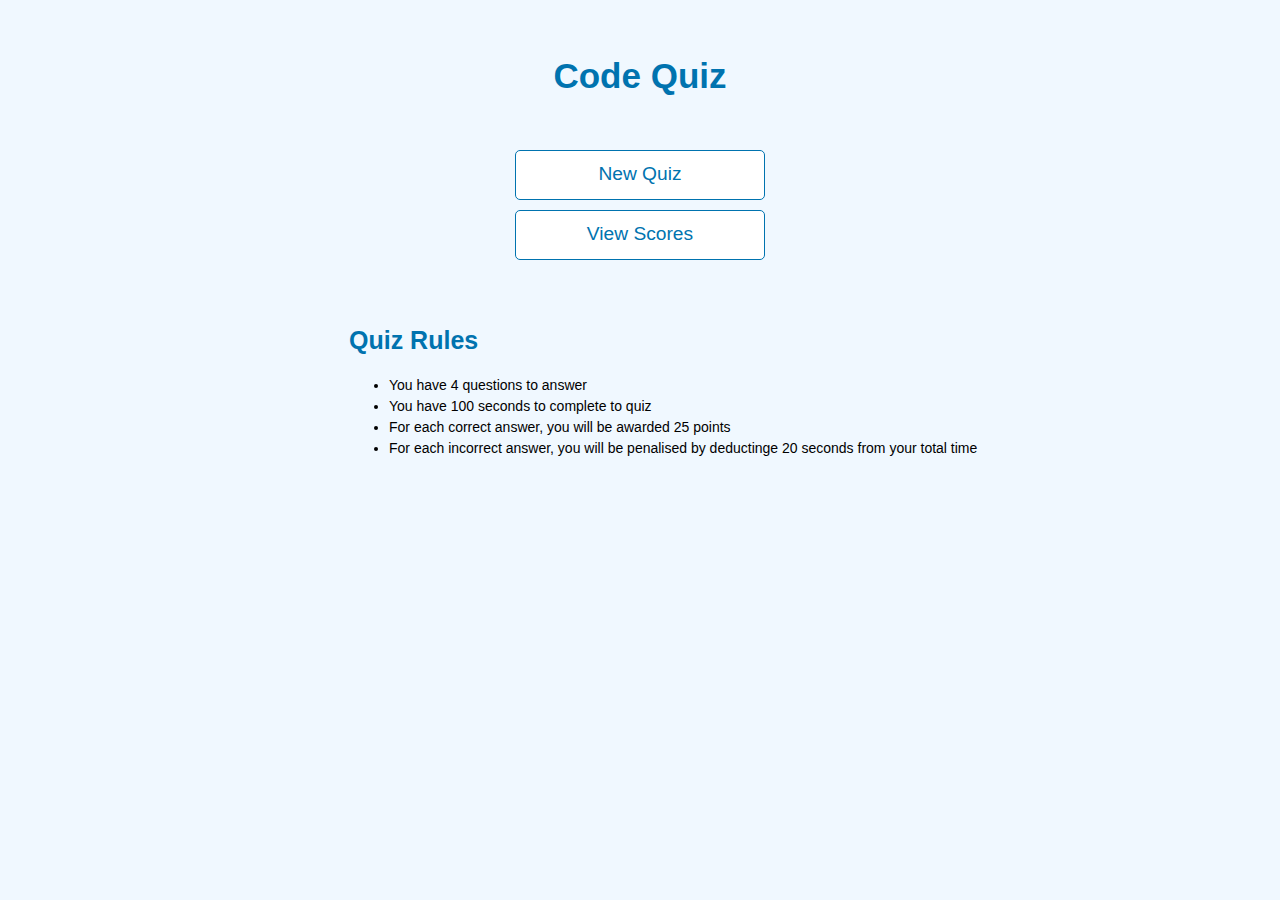
<file: index.html>
<!DOCTYPE html>
<html lang="en">
<head>
    <meta charset="UTF-8">
    <meta http-equiv="X-UA-Compatible" content="IE=edge">
    <meta name="viewport" content="width=device-width, initial-scale=1.0">
    <title>Code Quiz</title>
    <link rel="stylesheet" href="./assets/styles/styles.css">
    <link rel="icon" type="image/x-icon" href="./assets/images/favicon_io/android-chrome-512x512.png">
</head>
<body>
    <main>
        <h1>Code Quiz</h1>
        <section>
            <a class="button" href="quiz.html">New Quiz</a>
            <a class="button" href="scores.html">View Scores</a>
        </section>
    </main>
    <div class="rules">
        <h2 class="rulesHead">Quiz Rules</h2>
        <ul class="rulesItems">
            <li>You have 4 questions to answer</li>
            <li>You have 100 seconds to complete to quiz</li>
            <li>For each correct answer, you will be awarded 25 points</li>
            <li>For each incorrect answer, you will be penalised by deductinge 20 seconds from your total time</li>
        </ul>
    </div>
</body>
</html>
</file>
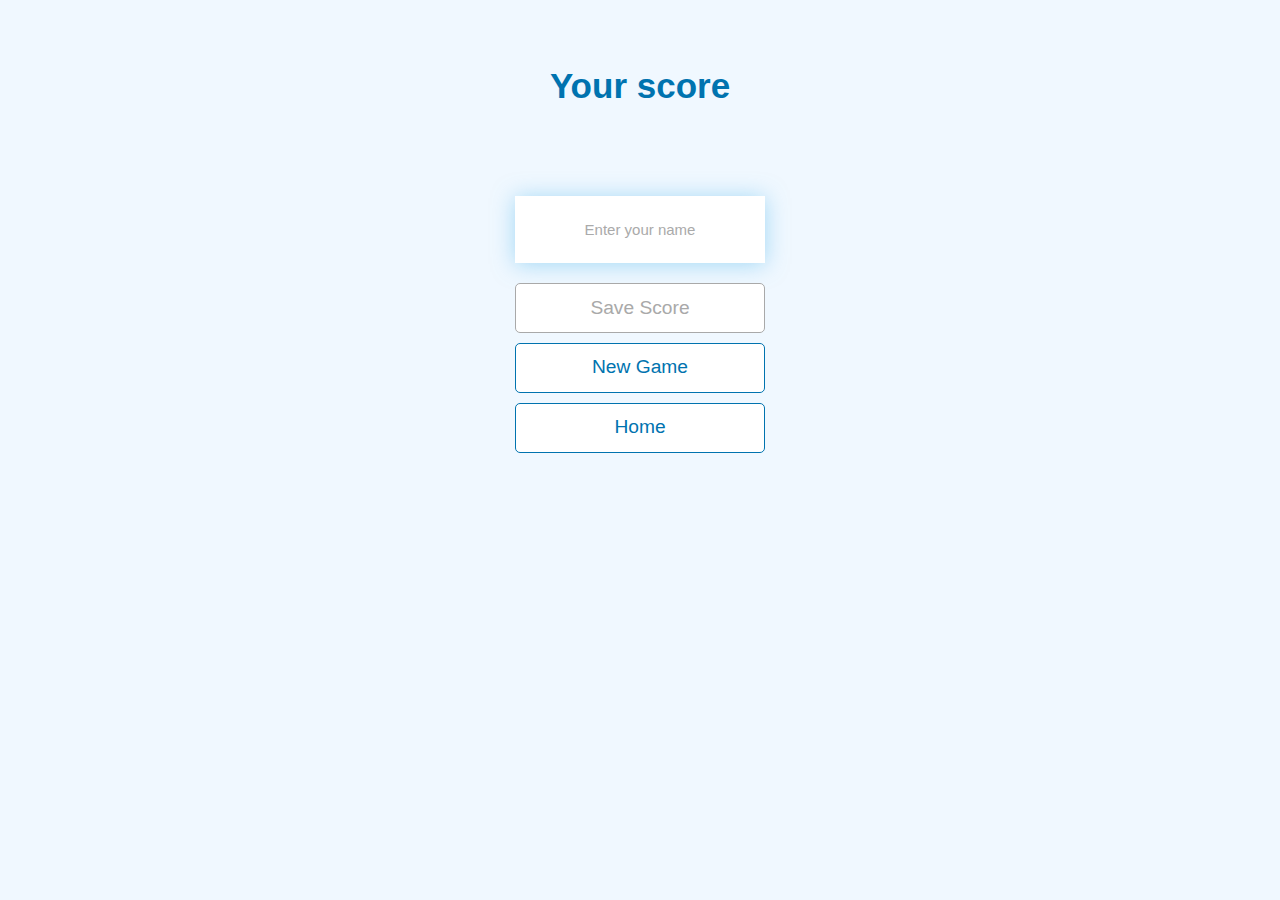
<file: end.html>
<!DOCTYPE html>
<html lang="en">
<head>
    <meta charset="UTF-8">
    <meta http-equiv="X-UA-Compatible" content="IE=edge">
    <meta name="viewport" content="width=device-width, initial-scale=1.0">
    <meta name="google" content="notranslate">
    <meta http-equiv="Content-Language" content="en">
    <title>Code Quiz Result</title>
    <link rel="stylesheet" href="./assets/styles/styles.css">
    <link rel="icon" type="image/x-icon" href="./assets/images/favicon_io/android-chrome-512x512.png">
</head>
<body>
    <div class="container">
        <div id="result" class="flex-center flex-column">
            <h1 id="score">Your score</h1>
            <h2 id="finalScore"></h2>
            <form>
                <input 
                    type="text" 
                    name="username" 
                    id="username"
                    placeholder="Enter your name"
                    
                />
                <button 
                    type="submit" 
                    class="button" 
                    id="saveScoreButton"
                    onclick="saveHighScore(event)"
                    disabled
                >
                    Save Score
                </button>
            </form>
            <a class="button" href="quiz.html">New Game</a>
            <a class="button" href="index.html">Home</a>
        </div>
    </div>
    <script src="./assets/js/end.js"></script>
</body>
</html>
</file>
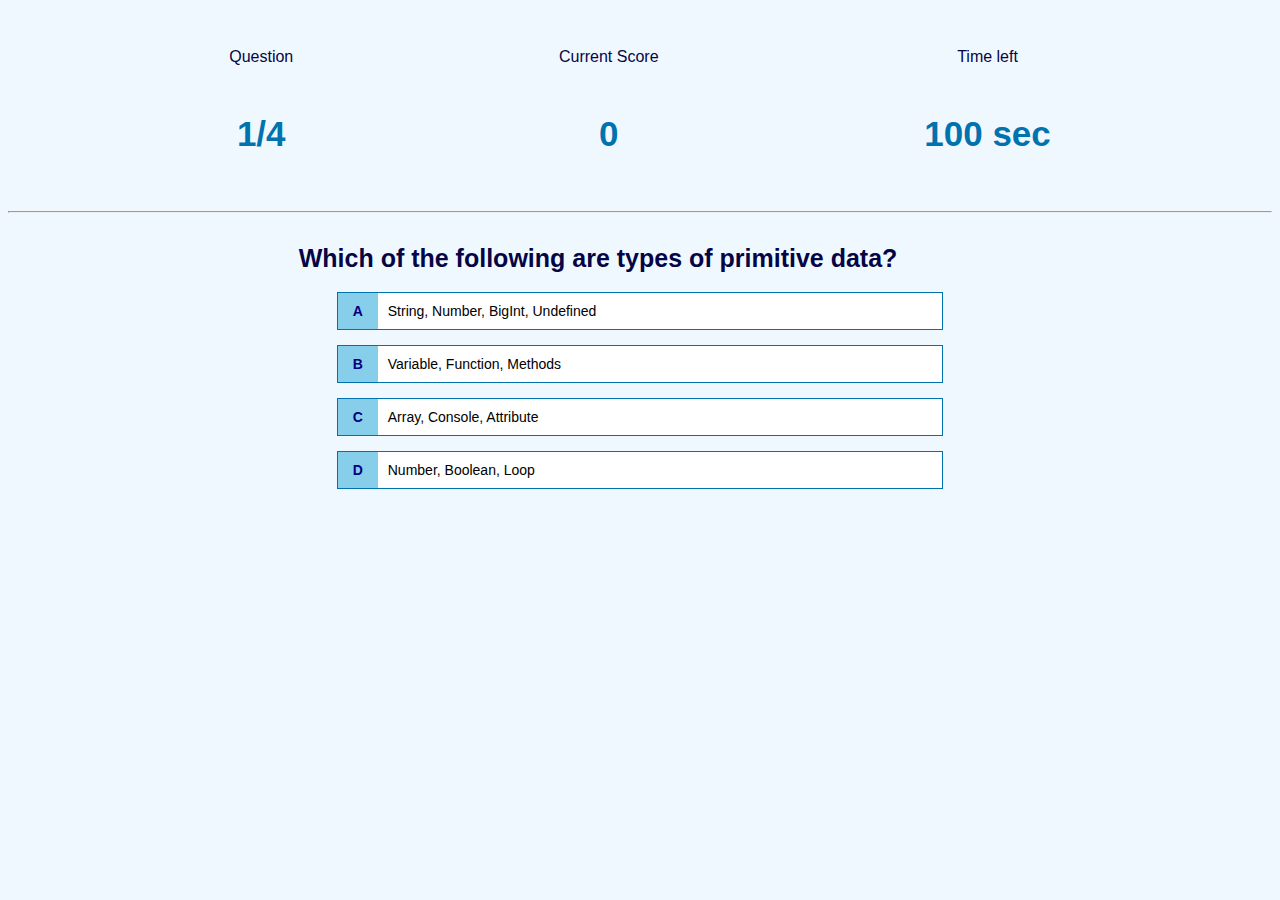
<file: quiz.html>
<!DOCTYPE html>
<html lang="en">
<head>
    <meta charset="UTF-8">
    <meta http-equiv="X-UA-Compatible" content="IE=edge">
    <meta name="viewport" content="width=device-width, initial-scale=1.0">
    <title>Code Quiz</title>
    <link rel="stylesheet" href="./assets/styles/styles.css">
    <link rel="stylesheet" href="./assets/styles/quiz.css">
    <link rel="icon" type="image/x-icon" href="./assets/images/favicon_io/android-chrome-512x512.png">
</head>
<body>
    <div id="hud">
        <div id="hud-item">
          <p class="hud-prefix">
            Question
          </p>
          <h1 class="hud-main-text" id="questionCounter"></h1>
        </div>
        <div id="hud-item">
          <p class="hud-prefix">
            Current Score
          </p>
          <h1 class="hud-main-text" id="score">0</h1>
        </div>
        <div id="hud-item">
            <p class="hud-prefix">
              Time left
            </p>
            <h1 class="hud-main-text" id="timer"></h1>
          </div>
      </div>
    <hr>
    <div class="quizBox">
        <div id="quiz" class="justify-center flex-column">
            <h2 id="question">What is your answer to this question?</h2>
            <div class="answers">
                <p class="prefix">A</p>
                <p class="answerText" data-number="1">Answer 1</p>
            </div>
            <div class="answers">
                <p class="prefix">B</p>
                <p class="answerText" data-number="2">Answer 2</p>
            </div>
            <div class="answers">
                <p class="prefix">C</p>
                <p class="answerText" data-number="3">Answer 3</p>
            </div>
            <div class="answers">
                <p class="prefix">D</p>
                <p class="answerText" data-number="4">Answer 4</p>
            </div>
        </div>
        <div class="result">
            <p id="correct" class="Correct" style="display: none;">Correct</p>
            <p id="incorrect" class="Incorrect" style="display: none;">Incorrect. Penalty: 20 seconds.</p>
        </div>
    </div>
    <script src="./assets/js/quiz.js"></script>

</body>
</html>
</file>
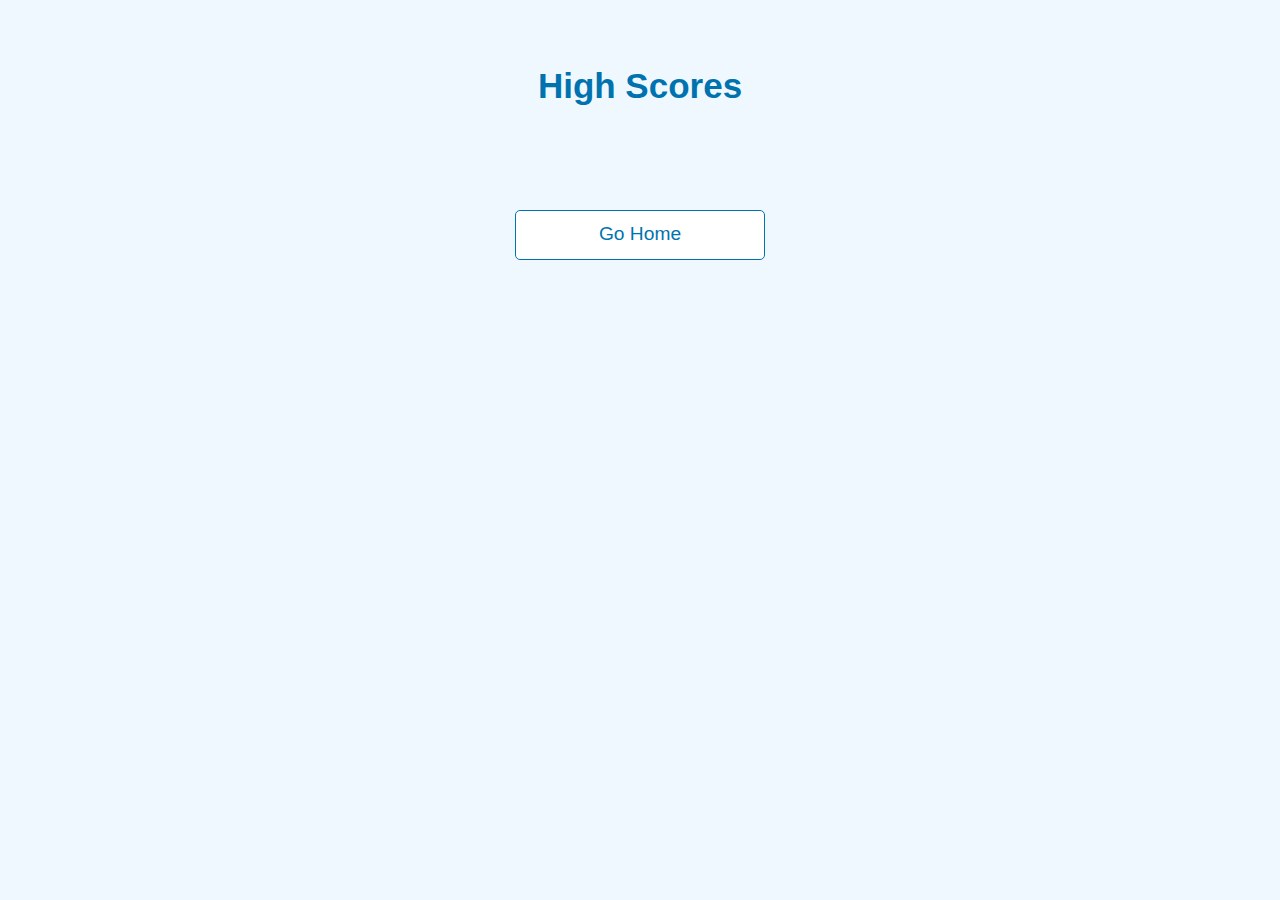
<file: scores.html>
<!DOCTYPE html>
<html lang="en">
<head>
    <meta charset="UTF-8">
    <meta http-equiv="X-UA-Compatible" content="IE=edge">
    <meta name="viewport" content="width=device-width, initial-scale=1.0">
    <title>High Scores</title>
    <link rel="stylesheet" href="./assets/styles/styles.css">
    <link rel="stylesheet" href="./assets/styles/scores.css">
    <link rel="icon" type="image/x-icon" href="./assets/images/favicon_io/android-chrome-512x512.png">
</head>
<body>
    <div class="container">
        <div id="highScores" class="flex-center flex-column">
          <h1 id="finalScore">High Scores</h1>
          <div id="resultBox">
            <ul id="highScoresList"></ul>
          </div>
          <a class="button" href="index.html">Go Home</a>
        </div>
      </div>
      <script src="./assets/js/scores.js"></script>
</body>
</html>
</file>
<file: assets/styles/styles.css>
:root {
    background-color: aliceblue;
}


* {
    box-sizing: border-box;
    font-family: Arial, Helvetica, sans-serif;
}


h1 {
    padding: 25px 0px;
    display: block;
    text-align: center;
    font-size: 35px;
    color: rgba(0, 115, 175, 1 );
    font-weight: bolder;
}

h2 {
    font-size: 25px;
    text-align: center;
    color: rgba(0, 115, 175, 1 );
    font-weight: bolder;
}

a {
    text-decoration: none;
    padding-top: 12px;

}

main {
    display: flex;
    justify-content: center;
    align-items: center;
    flex-direction: column;
    margin: 0% 30%;
    max-width: 390px;
    text-align: center;
}

section {
    display: flex;
    justify-content: space-between;
    flex-direction: column;
    margin: 0% 25%;
    max-width: 390px;
}

/* BUTTONS */
.button {
    font-size: 120%;
    border: 1px solid rgba(0, 115, 175, 1 );
    margin: 5px;
    height: 50px;
    border-radius: 5px;
    color: rgba(0, 115, 175, 1 );
    background-color: white;
    width: 250px;
    text-align: center;
}

.button[disabled] {
    color: darkgray;
    border: 1px solid darkgray;
}

.button:hover {
    cursor: pointer;
    font-size: 120%;
    box-shadow: 0 2px 4px rgba(0, 221, 255, 0.935);
    transform: translateY(-1px);
    transition: transform 150ms;
}

.button[disabled]:hover {
    cursor: not-allowed;
    box-shadow: none;
    transform: none;
}

.container {
    width: 100vw;
    display: flex;
    justify-content: center;
    align-items: center;
    max-width: 80%;
    margin: 0 auto;
    padding: 10px;
  }

.container > * {
    width: 100%;
}

.flex-column {
    display: flex;
    flex-direction: column;
}

.flex-center {
    justify-content: center;
    align-items: center;
}

  /* FORMS */
form {
    width: 100%;
    display: flex;
    flex-direction: column;
    align-items: center;
}
  
input {
    margin-bottom: 15px;
    width: 250px;
    padding: 25px;
    font-size: 15px;
    text-align: center;
    border: none;
    box-shadow: 0 0.1rem 1.4rem 0 rgba(86, 185, 235, 0.5);
}
  
input::placeholder {
    color: #aaa;
}

.rulesHead {
    text-align: left;
    padding-top: 35px;
}

.rules {
    display: block;
    text-align: left;
    width: 100%;
    padding: 5px 25px 0px 25px;
}

.rulesItems {
    line-height: 1.5;
    font-size: 14px;
}

/* For screen larger than 991px */
@media screen and (min-width: 992px) {
    main {
        display: flex;
        justify-content: center;
        align-items: center;
        flex-direction: column;
        margin: 0% 40%;
        text-align: center;
    }

    section {
        display: flex;
        justify-content: space-between;
        flex-direction: column;
    }

    .rules {
        display: block;
        text-align: left;
        width: 100%;
        padding: 5px 25px 0px 25px;
        margin: 0% 25%;
    }
}
</file>
<file: assets/styles/quiz.css>
body {
    margin-top: 10%;
}

header {
    background-color: darkblue;
    margin-top: -25%;
    color: antiquewhite;
}

.quiz {
    color: antiquewhite;
}

.quizBox {
    margin: 5%;
}

#question {
    text-align: left;
    color: rgb(5, 5, 70);
}
.answers {
    display: flex;
    margin: 0px 10% 15px 10%;
    width: 80%;
    font-size: 14px;
    border: 1px solid rgba(0, 115, 175, 1 );
    background-color: white;
    padding: 0px;
    justify-content: flex-start;
    align-items: center;
    height: 38px;    
}

.answers:hover {
    cursor: pointer;
    box-shadow: 0 2px 4px rgba(0, 221, 255, 0.935);
    transform: translateY(-1px);
    transition: transform 150ms;
}

.prefix {
    padding: 10px 15px;
    background-color: skyblue;
    color: navy;
    font-weight: bold;
}

.answerText {
    padding: 10px;
    margin: 0px;
    width: 100%;
}

.Correct {
    color: green;
    font-weight: bold;
    padding-left: 2px;
  }
  
.Incorrect {
    color: red;
    font-weight: bold;
    padding-left: 2px;
}

.result {
    display: flex;
}

#hud {
    display: flex;
    justify-content: space-between;
    padding: 0% 10%;
}

.hud-prefix {
    text-align: center;
    font-size: 16px;
    color: rgb(5, 5, 70);
}

.hud-main-text {
    text-align: center;
}

@media screen and (min-width: 992px) {
    body {
        margin-top: 2.5%;
    }

    .quizBox {
        margin: 2.5% 20%;
    }

    #hud {
        display: flex;
        justify-content: space-between;
        padding: 0% 10%;
        margin: 0% 7.5%;
    }

    #question {
        margin: 0% 5% 2.5% 5%;
    }

    .answers {
        margin: 0px 10% 15px 10%;
    }
}
</file>
<file: assets/styles/scores.css>
#highScoresList {
    list-style: none;
    padding-left: 0;
    margin-bottom: 50px;
    font-size: 12px;
  }
  
  .high-score {
    font-size: 20px;
    margin-bottom: 15px;
  }
  
  .high-score:hover {
    transform: scale(1.025);
  }
</file>
